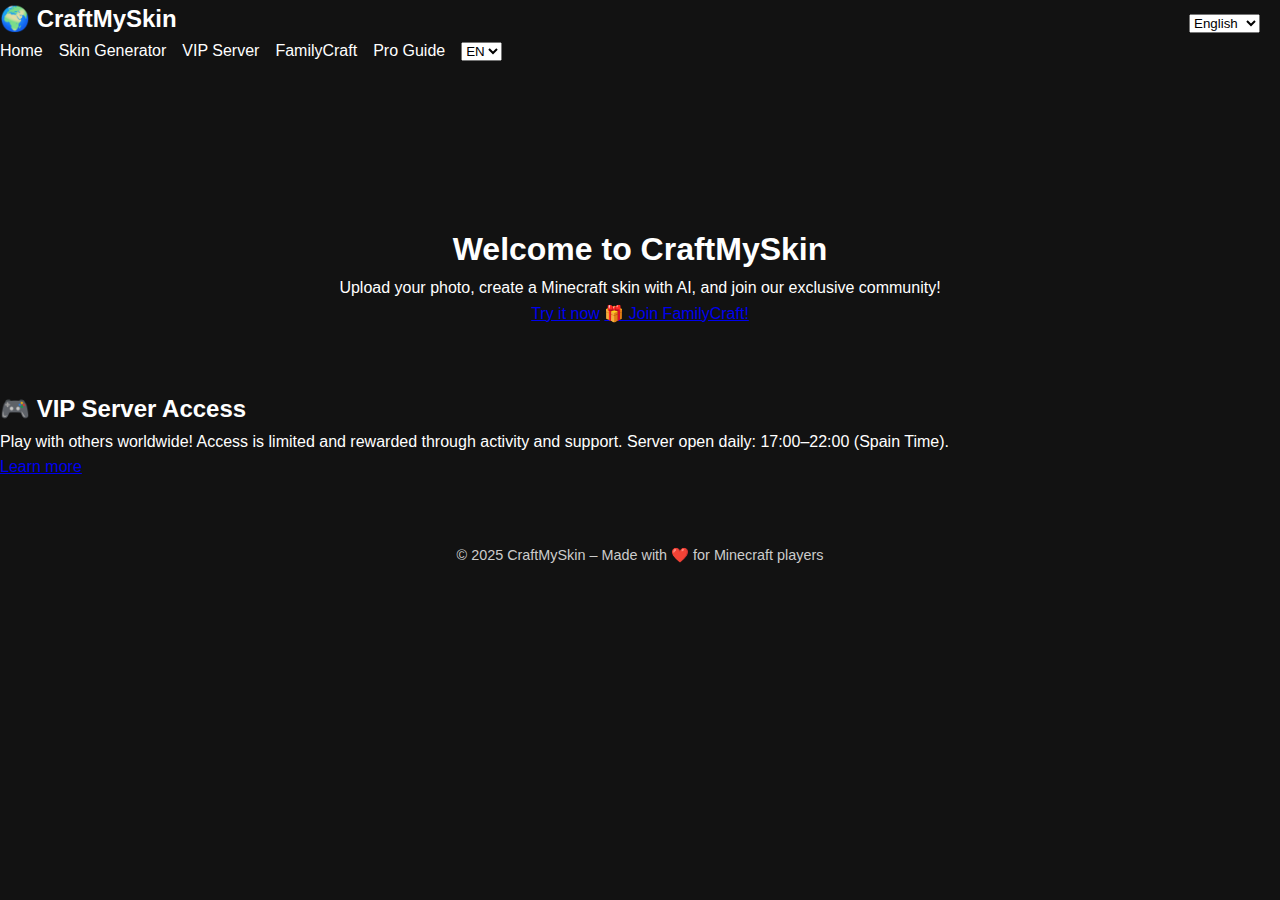
<file: index.html>
<!DOCTYPE html>
<html lang="en">
<head>
  <meta charset="UTF-8" />
  <meta name="viewport" content="width=device-width, initial-scale=1.0"/>
  <title>CraftMySkin</title>
  <link rel="stylesheet" href="estils.css" />
  <script src="script.js" defer></script>
</head>
<body>

<div id="language-selector" style="position: absolute; top: 10px; right: 20px;">
  <select onchange="changeLanguage(this.value)">
    <option value="en" selected>English</option>
    <option value="es">Español</option>
  </select>
</div>
<script>
  function changeLanguage(lang) {
    const page = window.location.pathname.split('/').pop();
    const base = page.includes('guia') ? 'guia' : page;

    if (lang === 'es') {
      if (base === 'guia.html') window.location.href = 'guia_es.html';
      else if (base === 'guia_es.html') return;
    } else {
      if (base === 'guia_es.html') window.location.href = 'guia.html';
      else if (base === 'guia.html') return;
    }
  }
</script>

  <header>
    <div class="logo">🌍 CraftMySkin</div>
    <nav>
      <ul>
        <li><a href="index.html" data-i18n="home">Home</a></li>
        <li><a href="skins.html" data-i18n="skins">Skin Generator</a></li>
        <li><a href="vip.html" data-i18n="vip">VIP Server</a></li>
        <li><a href="comunitat.html" data-i18n="familycraft">FamilyCraft</a></li>
        <li><a href="guia.html" data-i18n="proguide">Pro Guide</a></li>
        <li>
          <select id="languageSelector">
            <option value="en">EN</option>
            <option value="es">ES</option>
            <option value="ca">CA</option>
          </select>
        </li>
      </ul>
    </nav>
  </header>

  <main>
    <section class="hero">
      <h1 data-i18n="welcome">Welcome to CraftMySkin</h1>
      <p data-i18n="intro">
        Upload your photo, create a Minecraft skin with AI, and join our exclusive community!
      </p>
      <a href="skins.html" class="button" data-i18n="tryNow">Try it now</a>
      <a href="comunitat.html" class="button highlight" data-i18n="joinFamily">🎁 Join FamilyCraft!</a>
    </section>

    <section class="vip-notice">
      <h2 data-i18n="vipAccess">🎮 VIP Server Access</h2>
      <p data-i18n="vipText">
        Play with others worldwide! Access is limited and rewarded through activity and support.  
        Server open daily: 17:00–22:00 (Spain Time).
      </p>
      <a href="vip.html" class="button secondary" data-i18n="learnMore">Learn more</a>
    </section>
  </main>

  <footer>
    <p>&copy; 2025 CraftMySkin – Made with ❤️ for Minecraft players</p>
  </footer>
</body>
</html>
</file>
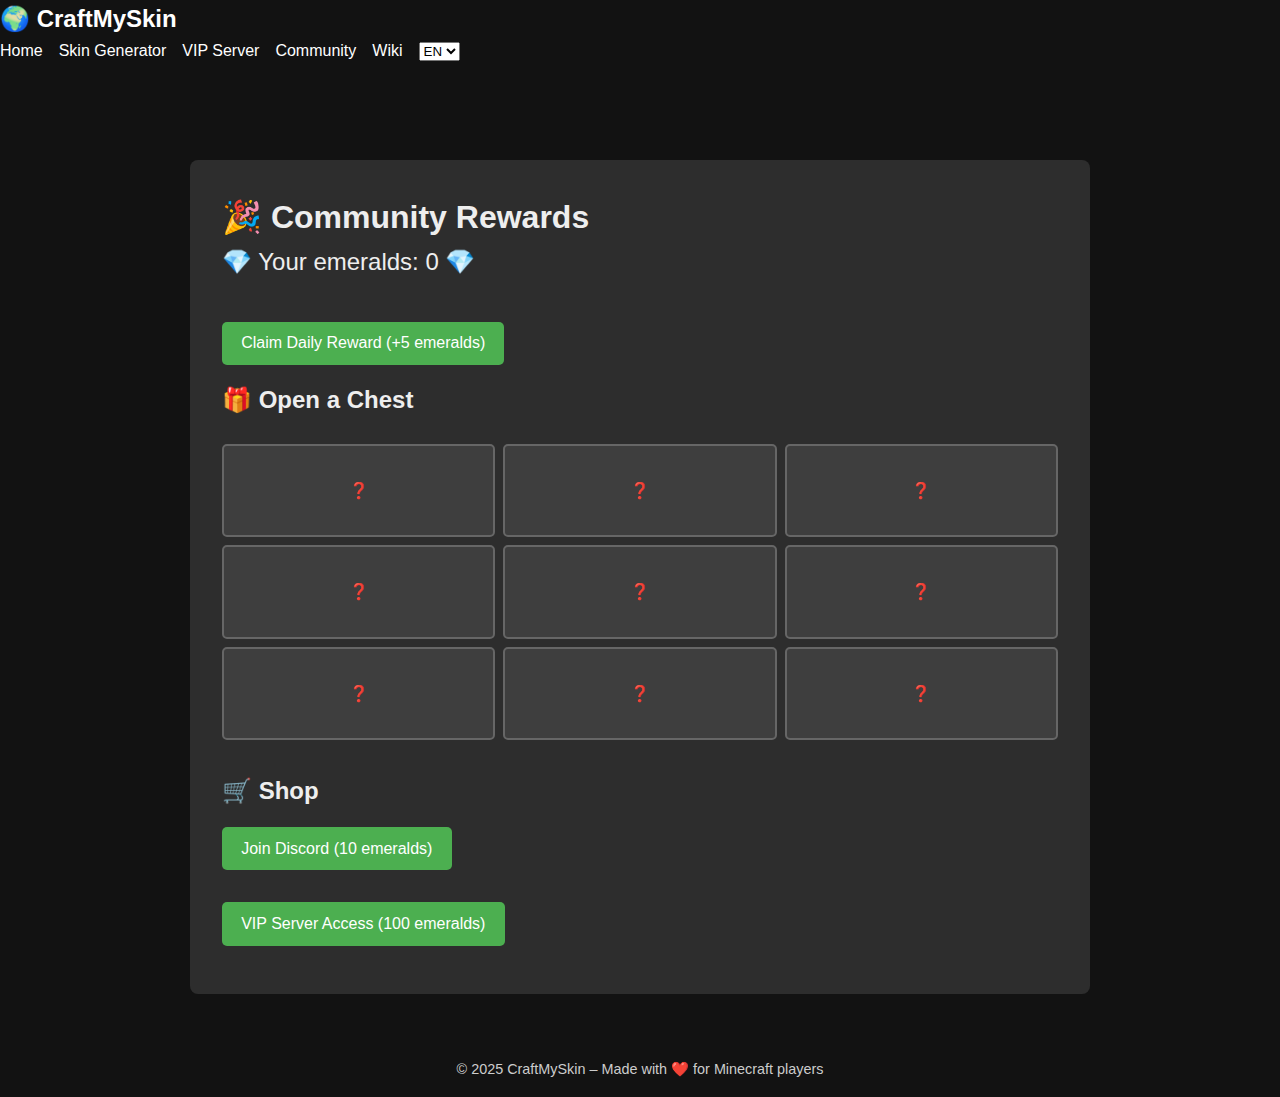
<file: comunitat.html>
<!DOCTYPE html>
<html lang="en">
<head>
  <meta charset="UTF-8" />
  <meta name="viewport" content="width=device-width, initial-scale=1.0"/>
  <title>Community – CraftMySkin</title>
  <link rel="stylesheet" href="estils.css" />
  <script src="script.js" defer></script>
  <style>
    .community {
      padding: 2em;
      background-color: #2d2d2d;
      color: #eee;
      border-radius: 8px;
      max-width: 900px;
      margin: auto;
    }
    .emeralds {
      font-size: 1.5em;
      margin-bottom: 1em;
    }
    .daily-btn, .buy-btn {
      margin: 1em 0;
      padding: 0.8em 1.2em;
      font-size: 1em;
      background-color: #4caf50;
      border: none;
      color: white;
      cursor: pointer;
      border-radius: 5px;
    }
    .cofre-grid {
      display: grid;
      grid-template-columns: repeat(3, 1fr);
      gap: 0.5em;
      margin: 1.5em 0;
    }
    .cofre {
      background-color: #3e3e3e;
      padding: 2em;
      text-align: center;
      cursor: pointer;
      border: 2px solid #666;
      border-radius: 5px;
    }
    .disabled {
      opacity: 0.4;
      pointer-events: none;
    }
    .shop {
      margin-top: 2em;
    }
  </style>
</head>
<body>
  <header>
    <div class="logo">🌍 CraftMySkin</div>
    <nav>
      <ul>
        <li><a href="index.html" data-i18n="home">Home</a></li>
        <li><a href="skins.html" data-i18n="skins">Skin Generator</a></li>
        <li><a href="vip.html" data-i18n="vip">VIP Server</a></li>
        <li><a href="comunitat.html" data-i18n="community">Community</a></li>
        <li><a href="wiki.html" data-i18n="wiki">Wiki</a></li>
        <li>
          <select id="languageSelector">
            <option value="en">EN</option>
            <option value="es">ES</option>
            <option value="ca">CA</option>
          </select>
        </li>
      </ul>
    </nav>
  </header>

  <main>
    <section class="community">
      <h1 data-i18n="community">🎉 Community Rewards</h1>
      <div class="emeralds">
        💎 <span data-i18n="yourEmeralds">Your emeralds</span>: <span id="emeralds">0</span>
      </div>
      <button class="daily-btn" onclick="claimDaily()" id="dailyBtn" data-i18n="dailyReward">Claim Daily Reward (+5 emeralds)</button>

      <h2 data-i18n="openChest">🎁 Open a Chest</h2>
      <div class="cofre-grid" id="chestGrid"></div>
      <div id="chestResult"></div>

      <div class="shop">
        <h2 data-i18n="shop">🛒 Shop</h2>
        <button class="buy-btn" onclick="buyItem('discord')" data-i18n="buyDiscord">Join Discord (10 emeralds)</button><br/>
        <button class="buy-btn" onclick="buyItem('vip')" data-i18n="buyVIP">VIP Server Access (100 emeralds)</button>
        <div id="shopMessage"></div>
      </div>
    </section>
  </main>

  <footer>
    <p>&copy; 2025 CraftMySkin – Made with ❤️ for Minecraft players</p>
  </footer>

  
</html>

  <script>
    const emeraldsSpan = document.getElementById("emeralds");
    const dailyBtn = document.getElementById("dailyBtn");
    const chestGrid = document.getElementById("chestGrid");
    const chestResult = document.getElementById("chestResult");
    const shopMessage = document.getElementById("shopMessage");

    const today = new Date().toDateString();
    let emeralds = parseInt(localStorage.getItem("emeralds")) || 0;
    let lastClaim = localStorage.getItem("lastDaily") || "";
    let lastChestOpen = parseInt(localStorage.getItem("lastChestTime")) || 0;

    function updateEmeralds() {
      emeraldsSpan.textContent = emeralds + " 💎";
      localStorage.setItem("emeralds", emeralds);
    }

    function claimDaily() {
      if (lastClaim !== today) {
        emeralds += 5;
        lastClaim = today;
        localStorage.setItem("lastDaily", today);
        updateEmeralds();
        dailyBtn.disabled = true;
        dailyBtn.textContent = "✅ Claimed today";
      }
    }

    function setupChestGrid() {
      const now = Date.now();
      const canOpen = (now - lastChestOpen) > 86400000; // 24h
      chestGrid.innerHTML = "";
      for (let i = 0; i < 9; i++) {
        const cofre = document.createElement("div");
        cofre.className = "cofre";
        cofre.textContent = "❓";
        if (canOpen) {
          cofre.onclick = () => openChest(cofre);
        } else {
          cofre.classList.add("disabled");
        }
        chestGrid.appendChild(cofre);
      }
    }

    function openChest(element) {
      const rewards = ["x5", "x3", "x2", "x2", "💨", "💨", "💨", "💨", "💨"];
      const reward = rewards[Math.floor(Math.random() * rewards.length)];
      element.textContent = reward;
      element.classList.add("disabled");
      chestGrid.querySelectorAll(".cofre").forEach(c => c.classList.add("disabled"));
      lastChestOpen = Date.now();
      localStorage.setItem("lastChestTime", lastChestOpen);

      let extra = 0;
      if (reward === "x5") extra = 5;
      else if (reward === "x3") extra = 3;
      else if (reward === "x2") extra = 2;
      else extra = 0;

      if (extra > 0) {
        emeralds += 5 * extra;
        updateEmeralds();
        chestResult.innerHTML = `<p>You got: <strong>${reward}</strong>! 💥 +${5 * extra} emeralds!</p>`;
      } else {
        chestResult.innerHTML = `<p>You opened the chest and found... air 💨</p>`;
      }
    }

    function buyItem(type) {
      if (type === "discord" && emeralds >= 10) {
        emeralds -= 10;
        updateEmeralds();
        shopMessage.innerHTML = "✅ Discord access granted!";
      } else if (type === "vip" && emeralds >= 100) {
        emeralds -= 100;
        updateEmeralds();
        shopMessage.innerHTML = "🎉 VIP access unlocked!";
      } else {
        shopMessage.innerHTML = "❌ Not enough emeralds!";
      }
    }

    // Init
    updateEmeralds();
    setupChestGrid();
    if (lastClaim === today) {
      dailyBtn.disabled = true;
      dailyBtn.textContent = "✅ Claimed today";
    }
  </script>
</body>
</html>
</file>
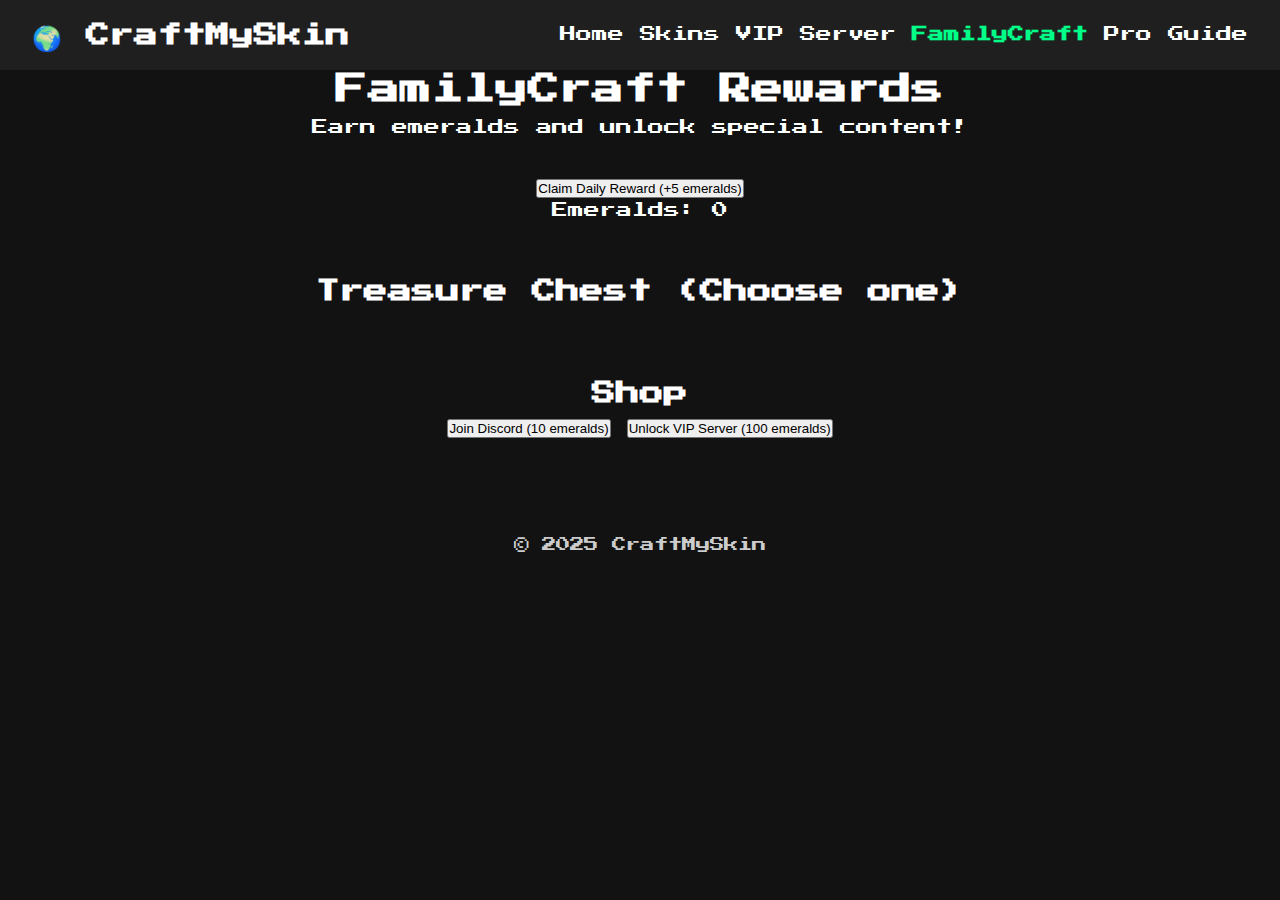
<file: familycraft.html>
<!DOCTYPE html>
<html lang="en">
<head>
  <meta charset="UTF-8" />
  <meta name="viewport" content="width=device-width, initial-scale=1.0"/>
  <title>CraftMySkin - FamilyCraft</title>
  <link rel="stylesheet" href="estils.css" />
  <link href="https://fonts.googleapis.com/css2?family=Press+Start+2P&display=swap" rel="stylesheet">
  <script defer src="script.js"></script>
  <style>
    body {
      font-family: 'Press Start 2P', monospace;
    }
  </style>
</head>
<body>
  <header class="main-header">
    <div class="logo">🌍 CraftMySkin</div>
    <nav>
      <ul class="nav-bar">
        <li><a href="index.html">Home</a></li>
        <li><a href="skins.html">Skins</a></li>
        <li><a href="vip.html">VIP Server</a></li>
        <li><a href="familycraft.html" class="active">FamilyCraft</a></li>
        <li><a href="guia.html">Pro Guide</a></li>
      </ul>
    </nav>
  </header>

  <main class="hero">
    <h1>FamilyCraft Rewards</h1>
    <p>Earn emeralds and unlock special content!</p>

    <section style="margin-top:2rem;">
      <button onclick="claimReward()">Claim Daily Reward (+5 emeralds)</button>
      <p id="lastClaimInfo"></p>
      <p>Emeralds: <span id="emeraldCount">0</span></p>
    </section>

    <section style="margin-top:3rem;">
      <h2>Treasure Chest (Choose one)</h2>
      <div id="chestGrid" style="display: grid; grid-template-columns: repeat(3, 100px); gap: 10px; justify-content:center; margin-top:1rem;">
        <!-- Chest buttons will be generated by JS -->
      </div>
      <p id="chestResult" style="margin-top: 1rem;"></p>
    </section>

    <section style="margin-top:3rem;">
      <h2>Shop</h2>
      <button onclick="buyDiscord()">Join Discord (10 emeralds)</button>
      <button onclick="buyVIP()">Unlock VIP Server (100 emeralds)</button>
      <p id="shopMessage" style="margin-top: 1rem;"></p>
    </section>
  </main>

  <footer>
    <p>&copy; 2025 CraftMySkin</p>
  </footer>
</body>
</html>
</file>
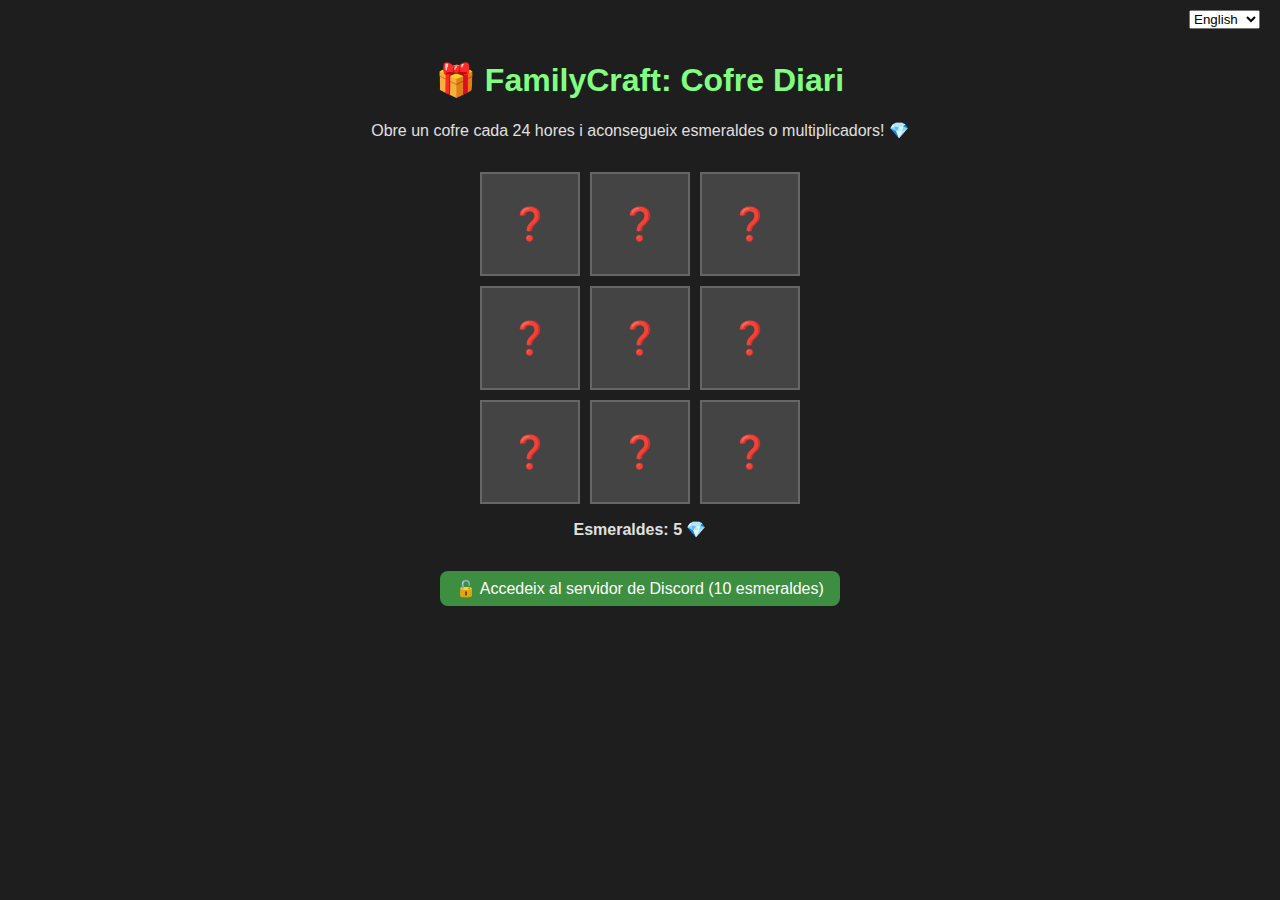
<file: familycraft_es.html>
<!DOCTYPE html>
<html lang="ca">
<head>
  <meta charset="UTF-8" />
  <meta name="viewport" content="width=device-width, initial-scale=1.0"/>
  <title>FamilyCraft</title>
  <style>
    body {
      background-color: #1e1e1e;
      color: #e0e0e0;
      font-family: 'Segoe UI', sans-serif;
      text-align: center;
      padding: 2rem;
    }
    h1 {
      color: #80ff80;
    }
    .chest-grid {
      display: grid;
      grid-template-columns: repeat(3, 100px);
      grid-gap: 10px;
      justify-content: center;
      margin-top: 2rem;
    }
    .chest {
      background-color: #444;
      border: 2px solid #666;
      height: 100px;
      display: flex;
      justify-content: center;
      align-items: center;
      font-size: 2rem;
      cursor: pointer;
    }
    .btn {
      background-color: #3e8e41;
      color: white;
      padding: 0.5rem 1rem;
      border: none;
      border-radius: 8px;
      font-size: 1rem;
      cursor: pointer;
      margin-top: 1rem;
      transition: transform 0.3s ease;
    }
    .btn:hover {
      background-color: #5dd65d;
      transform: scale(1.05);
    }
    #discordAccess {
      margin-top: 2rem;
      display: none;
      opacity: 0;
      transition: opacity 1s ease-in-out;
    }
  </style>
</head>
<body>


<div id="language-selector" style="position: absolute; top: 10px; right: 20px;">
  <select onchange="changeLanguage(this.value)">
    <option value="en" selected>English</option>
    <option value="es">Español</option>
  </select>
</div>
<script>
  function changeLanguage(lang) {
    const page = window.location.pathname.split('/').pop();
    if (lang === 'es' && page === 'guia.html') {
      window.location.href = 'guia_es.html';
    } else if (lang === 'en' && page === 'guia_es.html') {
      window.location.href = 'guia.html';
    }
  }
</script>


  <h1>🎁 FamilyCraft: Cofre Diari</h1>
  <p>Obre un cofre cada 24 hores i aconsegueix esmeraldes o multiplicadors! 💎</p>
  <div class="chest-grid" id="chestGrid"></div>
  <p id="rewardMsg"></p>
  <p><strong>Esmeraldes: <span id="emeralds">5</span> 💎</strong></p>
  <button class="btn" onclick="unlockDiscord()">🔓 Accedeix al servidor de Discord (10 esmeraldes)</button>
  <div id="discordAccess">
    <p>✅ Accés concedit! Redirigint...</p>
  </div>

  <audio id="chestSound" src="chest_open.mp3" preload="auto"></audio>

  <script>
    let emeralds = 5;
    let opened = false;
    const chestGrid = document.getElementById("chestGrid");
    const rewardMsg = document.getElementById("rewardMsg");
    const emeraldDisplay = document.getElementById("emeralds");
    const chestSound = document.getElementById("chestSound");

    const rewards = [5, 0, 0, 0, 10, 0, 0, 0, 25];
    const multipliers = [1, 1, 1, 1, 2, 1, 1, 1, 5];

    for (let i = 0; i < 9; i++) {
      const div = document.createElement("div");
      div.className = "chest";
      div.textContent = "❓";
      div.onclick = () => {
        if (opened) return;
        opened = true;
        chestSound.play();
        const reward = rewards[i];
        const mult = multipliers[i];
        rewardMsg.textContent = `Has trobat un multiplicador x${mult}! 💥`;
        emeralds += reward;
        emeraldDisplay.textContent = emeralds;
      };
      chestGrid.appendChild(div);
    }

    function unlockDiscord() {
      if (emeralds >= 10) {
        emeralds -= 10;
        emeraldDisplay.textContent = emeralds;
        const discordDiv = document.getElementById("discordAccess");
        discordDiv.style.display = "block";
        setTimeout(() => {
          discordDiv.style.opacity = 1;
          window.location.href = "https://discord.gg/WnFV9uZb";
        }, 1000);
      } else {
        alert("Necessites almenys 10 esmeraldes per accedir!");
      }
    }
  </script>
  <script defer src="script.js"></script>
</body>
</html>
</file>
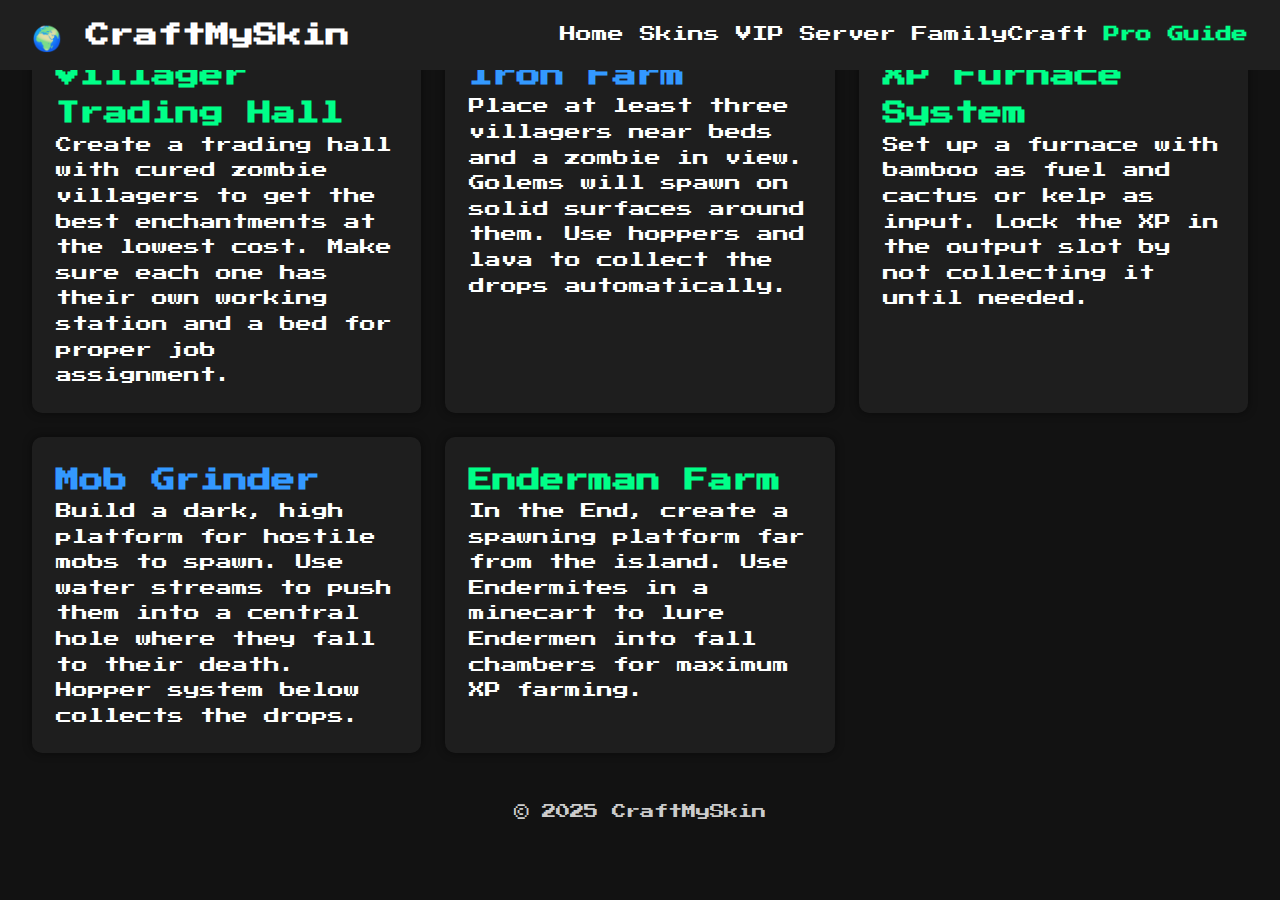
<file: guia.html>
<!DOCTYPE html>
<html lang="en">
<head>
  <meta charset="UTF-8" />
  <meta name="viewport" content="width=device-width, initial-scale=1" />
  <title>CraftMySkin - Pro Guide</title>
  <link rel="stylesheet" href="estils.css" />
  <link href="https://fonts.googleapis.com/css2?family=Press+Start+2P&display=swap" rel="stylesheet" />
  <style>
    body {
      font-family: 'Press Start 2P', monospace;
    }
  </style>
</head>
<body>
  <header class="main-header">
    <div class="logo">🌍 CraftMySkin</div>
    <nav>
      <ul class="nav-bar">
        <li><a href="index.html">Home</a></li>
        <li><a href="skins.html">Skins</a></li>
        <li><a href="vip.html">VIP Server</a></li>
        <li><a href="familycraft.html">FamilyCraft</a></li>
        <li><a href="guia.html" class="active">Pro Guide</a></li>
      </ul>
    </nav>
  </header>

  <main class="guide-grid">
    <div class="guide-step">
      <h2 class="step-title green">Villager Trading Hall</h2>
      <p>Create a trading hall with cured zombie villagers to get the best enchantments at the lowest cost. Make sure each one has their own working station and a bed for proper job assignment.</p>
    </div>

    <div class="guide-step">
      <h2 class="step-title blue">Iron Farm</h2>
      <p>Place at least three villagers near beds and a zombie in view. Golems will spawn on solid surfaces around them. Use hoppers and lava to collect the drops automatically.</p>
    </div>

    <div class="guide-step">
      <h2 class="step-title green">XP Furnace System</h2>
      <p>Set up a furnace with bamboo as fuel and cactus or kelp as input. Lock the XP in the output slot by not collecting it until needed.</p>
    </div>

    <div class="guide-step">
      <h2 class="step-title blue">Mob Grinder</h2>
      <p>Build a dark, high platform for hostile mobs to spawn. Use water streams to push them into a central hole where they fall to their death. Hopper system below collects the drops.</p>
    </div>

    <div class="guide-step">
      <h2 class="step-title green">Enderman Farm</h2>
      <p>In the End, create a spawning platform far from the island. Use Endermites in a minecart to lure Endermen into fall chambers for maximum XP farming.</p>
    </div>
  </main>

  <footer>
    <p>&copy; 2025 CraftMySkin</p>
  </footer>
</body>
</html>
</file>
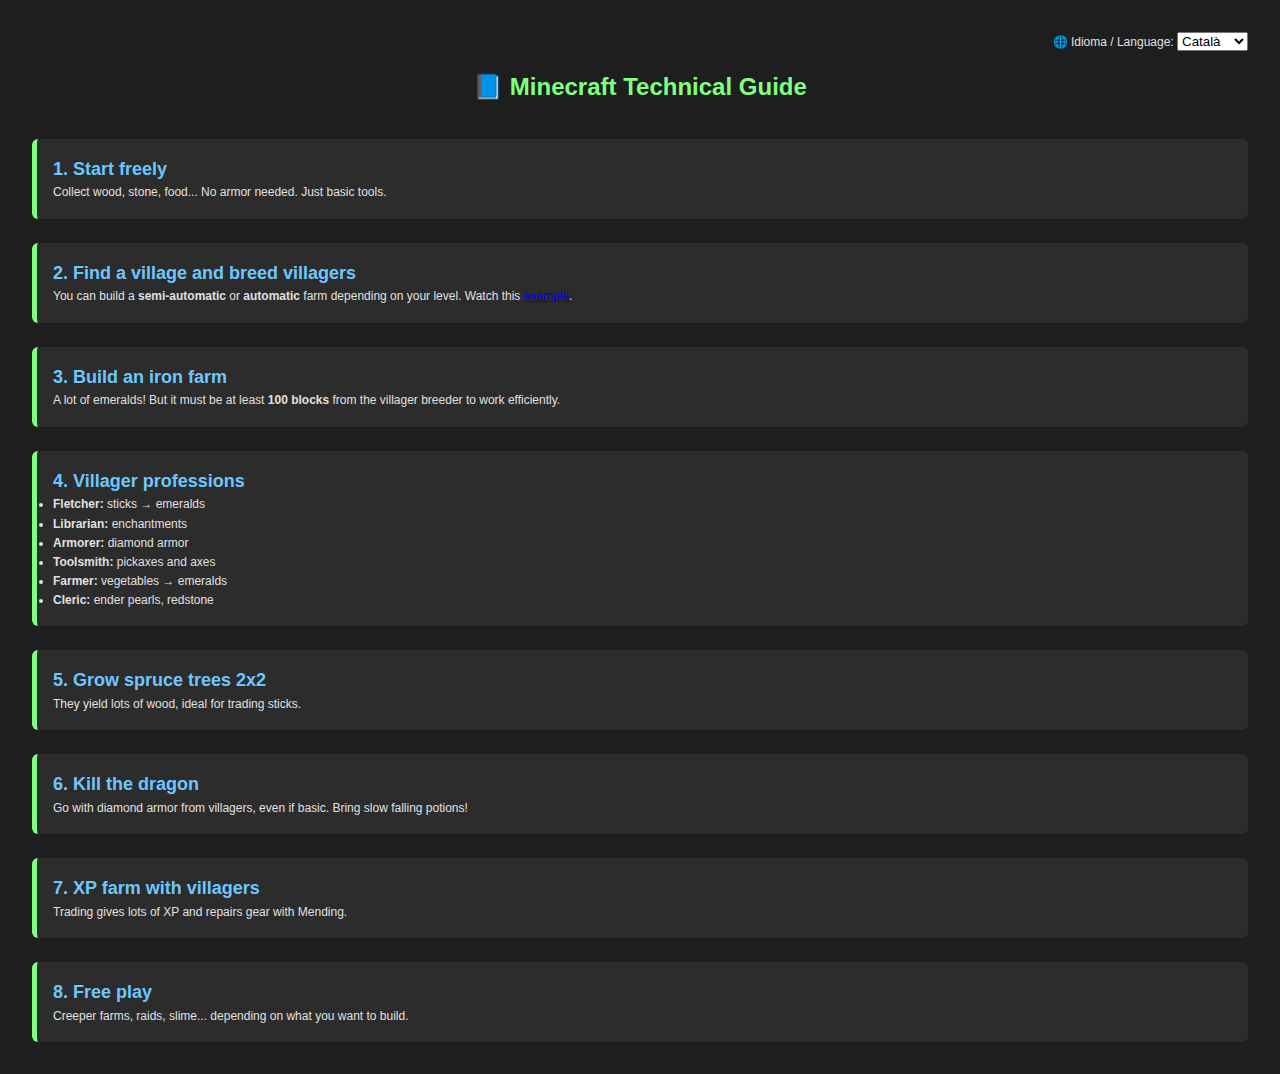
<file: guia_en.html>
<!DOCTYPE html>
<html lang="en">
<head>

<style>
@import url('https://fonts.googleapis.com/css2?family=Press+Start+2P&display=swap');
body {
    font-family: 'Press Start 2P', cursive;
    font-size: 12px;
    line-height: 1.8;
}
</style>

    <meta charset="UTF-8">
    <title>📘 Minecraft Technical Guide</title>
    <link rel="stylesheet" href="estils.css">
    <style>
        body {
            background-color: #1e1e1e;
            color: #e0e0e0;
            
            margin: 2rem;
        }
        h1 {
            color: #80ff80;
            text-align: center;
            margin-bottom: 2rem;
        }
        .box {
            background-color: #2c2c2c;
            border-left: 5px solid #80ff80;
            padding: 1rem;
            margin-bottom: 1.5rem;
            border-radius: 6px;
        }
        h2 {
            color: #6cc7ff;
        }
    </style>
</head>
<body>

<div style="text-align: right; margin-bottom: 1rem;">
    <label for="lang">🌐 Idioma / Language:</label>
    <select id="lang" onchange="canviaIdioma()">
        <option value="ca">Català</option>
        <option value="es">Español</option>
        <option value="en">English</option>
    </select>
</div>
<script>
    function canviaIdioma() {
        const lang = document.getElementById('lang').value;
        if (lang === 'ca') window.location.href = 'guia.html';
        else if (lang === 'es') window.location.href = 'guia_es.html';
        else if (lang === 'en') window.location.href = 'guia_en.html';
    }
</script>

    <h1>📘 Minecraft Technical Guide</h1>

    <div class="box">
        <h2>1. Start freely</h2>
        <p>Collect wood, stone, food... No armor needed. Just basic tools.</p>
    </div>

    <div class="box">
        <h2>2. Find a village and breed villagers</h2>
        <p>You can build a <strong>semi-automatic</strong> or <strong>automatic</strong> farm depending on your level. Watch this <a href="https://youtu.be/96OFLgaszRw" target="_blank">example</a>.</p>
    </div>

    <div class="box">
        <h2>3. Build an iron farm</h2>
        <p>A lot of emeralds! But it must be at least <strong>100 blocks</strong> from the villager breeder to work efficiently.</p>
    </div>

    <div class="box">
        <h2>4. Villager professions</h2>
        <ul>
            <li><strong>Fletcher:</strong> sticks → emeralds</li>
            <li><strong>Librarian:</strong> enchantments</li>
            <li><strong>Armorer:</strong> diamond armor</li>
            <li><strong>Toolsmith:</strong> pickaxes and axes</li>
            <li><strong>Farmer:</strong> vegetables → emeralds</li>
            <li><strong>Cleric:</strong> ender pearls, redstone</li>
        </ul>
    </div>

    <div class="box">
        <h2>5. Grow spruce trees 2x2</h2>
        <p>They yield lots of wood, ideal for trading sticks.</p>
    </div>

    <div class="box">
        <h2>6. Kill the dragon</h2>
        <p>Go with diamond armor from villagers, even if basic. Bring slow falling potions!</p>
    </div>

    <div class="box">
        <h2>7. XP farm with villagers</h2>
        <p>Trading gives lots of XP and repairs gear with Mending.</p>
    </div>

    <div class="box">
        <h2>8. Free play</h2>
        <p>Creeper farms, raids, slime... depending on what you want to build.</p>
    </div>

</body>
</html>
</file>
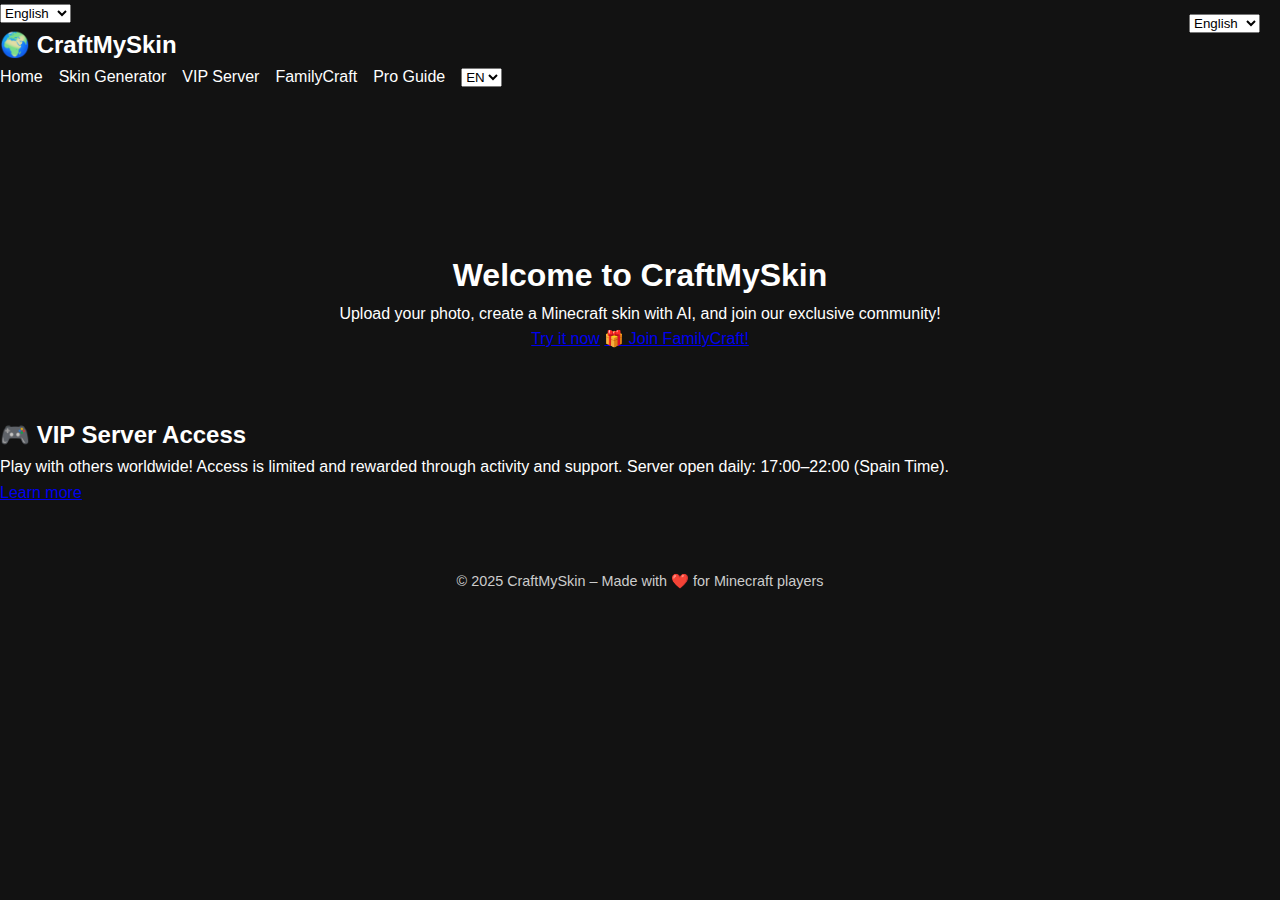
<file: index_es.html>
<!DOCTYPE html>
<html lang="en">
<head>
  <meta charset="UTF-8" />
  <meta name="viewport" content="width=device-width, initial-scale=1.0"/>
  <title>CraftMySkin</title>
  <link rel="stylesheet" href="estils.css" />
  <script src="script.js" defer></script>
</head>
<body>


<div id="language-selector" style="position: absolute; top: 10px; right: 20px;">
  <select onchange="changeLanguage(this.value)">
    <option value="en" selected>English</option>
    <option value="es">Español</option>
  </select>
</div>
<script>
  function changeLanguage(lang) {
    const page = window.location.pathname.split('/').pop();
    if (lang === 'es' && page === 'guia.html') {
      window.location.href = 'guia_es.html';
    } else if (lang === 'en' && page === 'guia_es.html') {
      window.location.href = 'guia.html';
    }
  }
</script>


  <header>
    <select id="language-selector">
      <option value="en">English</option>
      <option value="es">Español</option>
    </select>
    <div class="logo">🌍 CraftMySkin</div>
    <nav>
      <ul>
        <li><a href="index.html" data-i18n="home">Home</a></li>
        <li><a href="skins.html" data-i18n="skins">Skin Generator</a></li>
        <li><a href="vip.html" data-i18n="vip">VIP Server</a></li>
        <li><a href="comunitat.html" data-i18n="familycraft">FamilyCraft</a></li>
        <li><a href="guia.html" data-i18n="proguide">Pro Guide</a></li>
        <li>
          <select id="languageSelector">
            <option value="en">EN</option>
            <option value="es">ES</option>
          </select>
        </li>
      </ul>
    </nav>
  </header>

  <main>
    <section class="hero">
      <h1 data-i18n="welcome">Welcome to CraftMySkin</h1>
      <p data-i18n="intro">
        Upload your photo, create a Minecraft skin with AI, and join our exclusive community!
      </p>
      <a href="skins.html" class="button" data-i18n="tryNow">Try it now</a>
      <a href="comunitat.html" class="button highlight" data-i18n="joinFamily">🎁 Join FamilyCraft!</a>
    </section>

    <section class="vip-notice">
      <h2 data-i18n="vipAccess">🎮 VIP Server Access</h2>
      <p data-i18n="vipText">
        Play with others worldwide! Access is limited and rewarded through activity and support.  
        Server open daily: 17:00–22:00 (Spain Time).
      </p>
      <a href="vip.html" class="button secondary" data-i18n="learnMore">Learn more</a>
    </section>
  </main>

  <footer>
    <p>&copy; 2025 CraftMySkin – Made with ❤️ for Minecraft players</p>
  </footer>
</body>
</html>
</file>
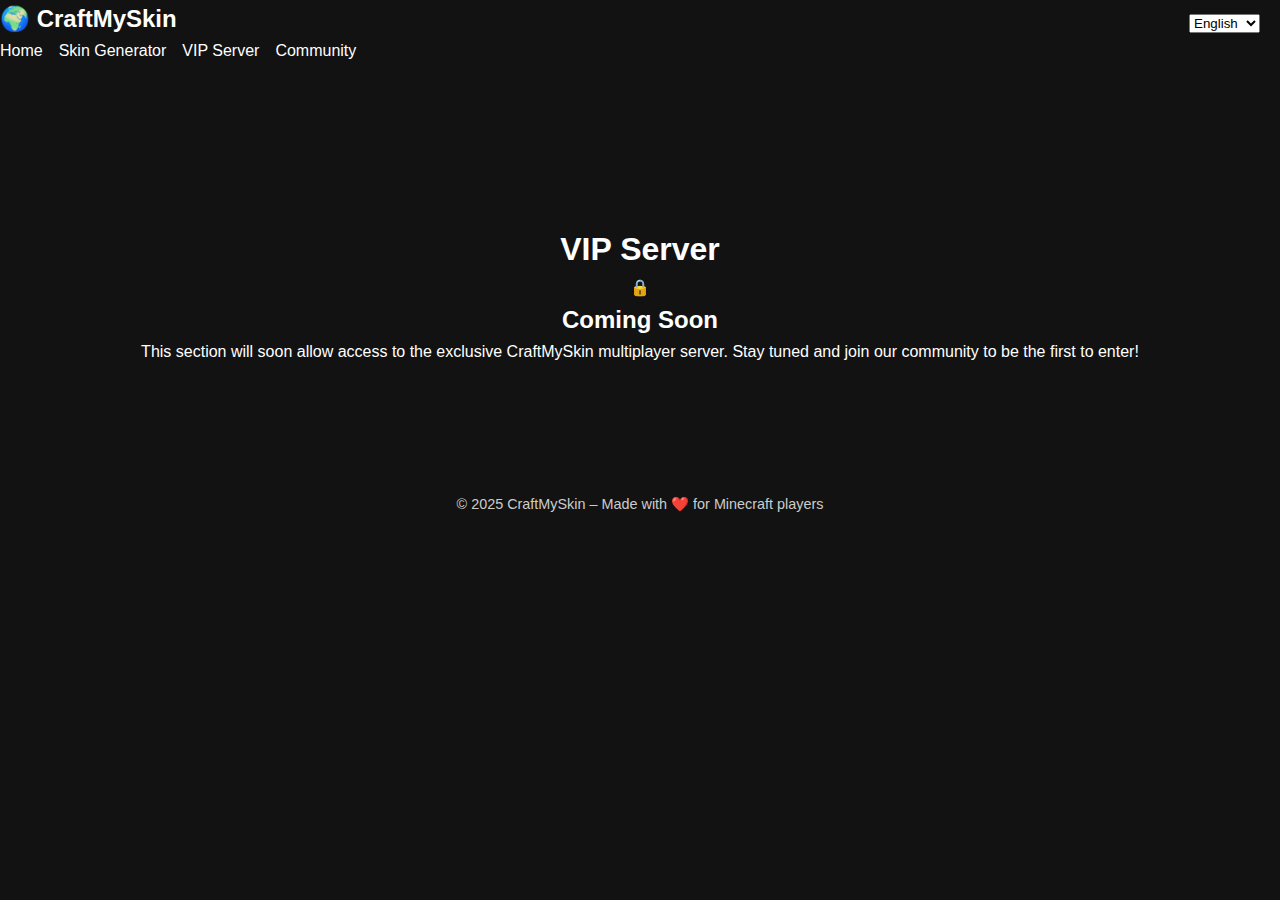
<file: vip.html>
<!DOCTYPE html>
<html lang="en">
<head>
  <meta charset="UTF-8" />
  <meta name="viewport" content="width=device-width, initial-scale=1.0"/>
  <title>VIP Server – CraftMySkin</title>
  <link rel="stylesheet" href="estils.css" />
  <script src="script.js" defer></script>
</head>
<body>

<div id="language-selector" style="position: absolute; top: 10px; right: 20px;">
  <select onchange="changeLanguage(this.value)">
    <option value="en" selected>English</option>
    <option value="es">Español</option>
  </select>
</div>
<script>
  function changeLanguage(lang) {
    const page = window.location.pathname.split('/').pop();
    const base = page.includes('guia') ? 'guia' : page;

    if (lang === 'es') {
      if (base === 'guia.html') window.location.href = 'guia_es.html';
      else if (base === 'guia_es.html') return;
    } else {
      if (base === 'guia_es.html') window.location.href = 'guia.html';
      else if (base === 'guia.html') return;
    }
  }
</script>

  <header>
    <div class="logo">🌍 CraftMySkin</div>
    <nav>
      <ul>
        <li><a href="index.html" data-i18n="home">Home</a></li>
        <li><a href="skins.html" data-i18n="skins">Skin Generator</a></li>
        <li><a href="vip.html" data-i18n="vip">VIP Server</a></li>
        <li><a href="comunitat.html" data-i18n="community">Community</a></li>
        <li>
          
        </li>
      </ul>
    </nav>
  </header>

  <main>
    <section class="hero locked">
      <h1 data-i18n="vip">VIP Server</h1>
      <div class="lock-icon">🔒</div>
      <h2 data-i18n="comingSoon">Coming Soon</h2>
      <p data-i18n="vipLockedText">
        This section will soon allow access to the exclusive CraftMySkin multiplayer server. Stay tuned and join our community to be the first to enter!
      </p>
    </section>
  </main>

  <footer>
    <p>&copy; 2025 CraftMySkin – Made with ❤️ for Minecraft players</p>
  </footer>
</body>
</html>
</file>
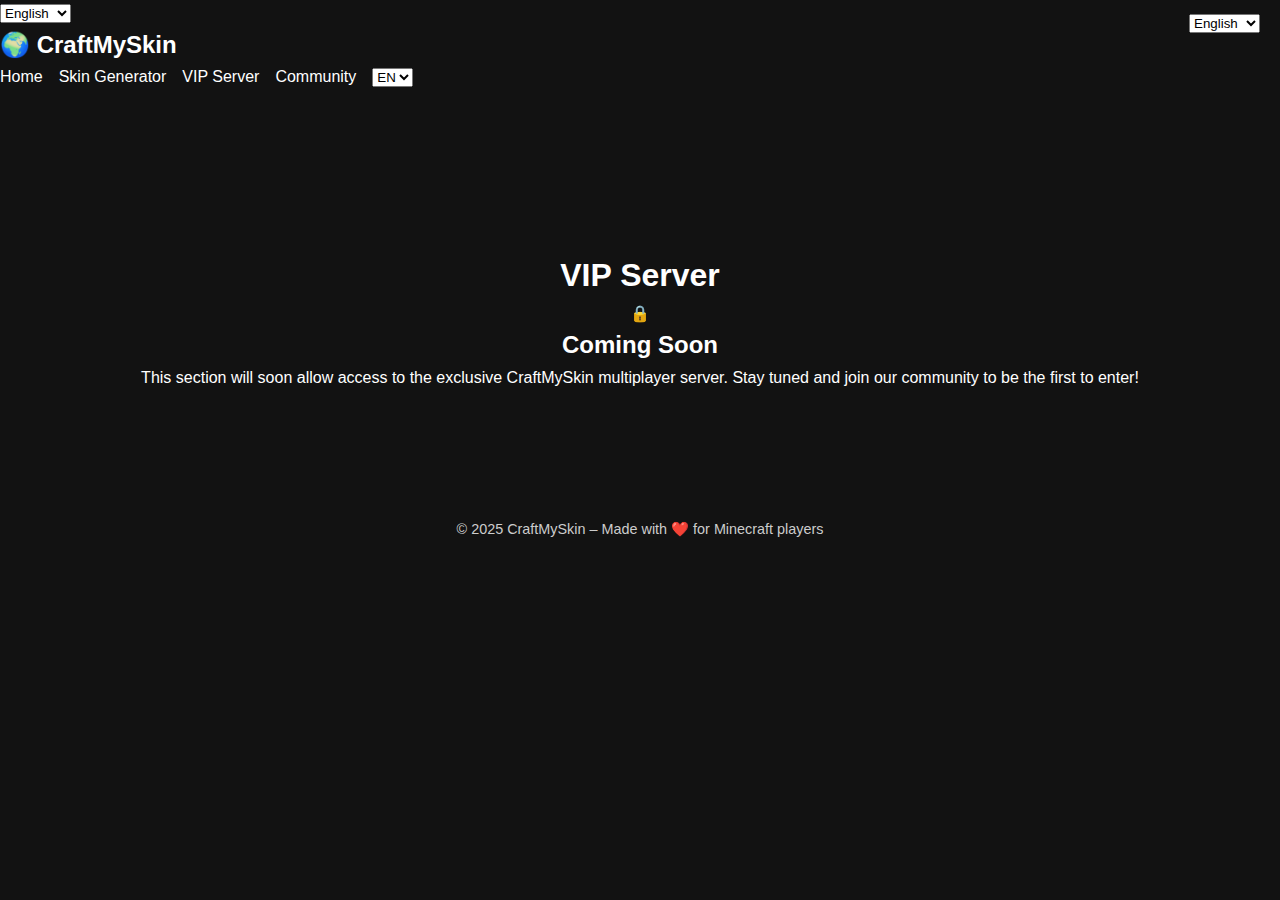
<file: vip_es.html>
<!DOCTYPE html>
<html lang="en">
<head>
  <meta charset="UTF-8" />
  <meta name="viewport" content="width=device-width, initial-scale=1.0"/>
  <title>VIP Server – CraftMySkin</title>
  <link rel="stylesheet" href="estils.css" />
  <script src="script.js" defer></script>
</head>
<body>


<div id="language-selector" style="position: absolute; top: 10px; right: 20px;">
  <select onchange="changeLanguage(this.value)">
    <option value="en" selected>English</option>
    <option value="es">Español</option>
  </select>
</div>
<script>
  function changeLanguage(lang) {
    const page = window.location.pathname.split('/').pop();
    if (lang === 'es' && page === 'guia.html') {
      window.location.href = 'guia_es.html';
    } else if (lang === 'en' && page === 'guia_es.html') {
      window.location.href = 'guia.html';
    }
  }
</script>


  <header>
    <select id="language-selector">
      <option value="en">English</option>
      <option value="es">Español</option>
    </select>
    <div class="logo">🌍 CraftMySkin</div>
    <nav>
      <ul>
        <li><a href="index.html" data-i18n="home">Home</a></li>
        <li><a href="skins.html" data-i18n="skins">Skin Generator</a></li>
        <li><a href="vip.html" data-i18n="vip">VIP Server</a></li>
        <li><a href="comunitat.html" data-i18n="community">Community</a></li>
        <li>
          <select id="languageSelector">
            <option value="en">EN</option>
            <option value="es">ES</option>
          </select>
        </li>
      </ul>
    </nav>
  </header>

  <main>
    <section class="hero locked">
      <h1 data-i18n="vip">VIP Server</h1>
      <div class="lock-icon">🔒</div>
      <h2 data-i18n="comingSoon">Coming Soon</h2>
      <p data-i18n="vipLockedText">
        This section will soon allow access to the exclusive CraftMySkin multiplayer server. Stay tuned and join our community to be the first to enter!
      </p>
    </section>
  </main>

  <footer>
    <p>&copy; 2025 CraftMySkin – Made with ❤️ for Minecraft players</p>
  </footer>
</body>
</html>
</file>
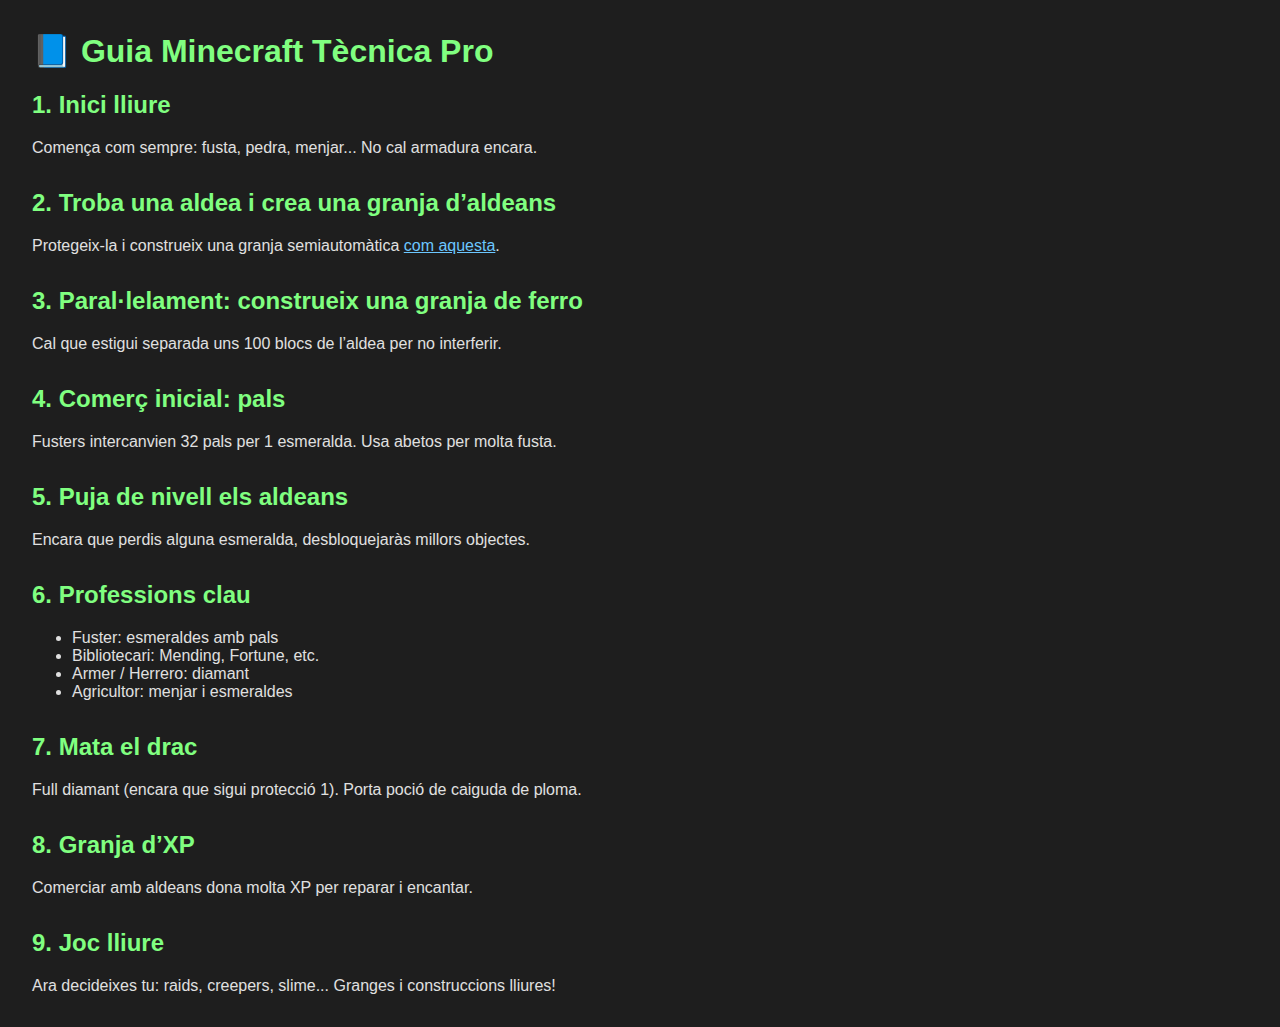
<file: wiki.html>
<!DOCTYPE html>
<html lang="ca">
<head>
    <meta charset="UTF-8">
    <meta name="viewport" content="width=device-width, initial-scale=1.0">
    <title>📘 Guia Minecraft Tècnica Pro</title>
    <style>
        body {
            background-color: #1e1e1e;
            color: #e0e0e0;
            font-family: 'Segoe UI', sans-serif;
            margin: 2rem;
        }
        h1, h2 {
            color: #80ff80;
        }
        a {
            color: #6cc7ff;
        }
        .section {
            margin-bottom: 2rem;
        }
    </style>
</head>
<body>
    <h1>📘 Guia Minecraft Tècnica Pro</h1>
    <div class="section"><h2>1. Inici lliure</h2><p>Comença com sempre: fusta, pedra, menjar... No cal armadura encara.</p></div>
    <div class="section"><h2>2. Troba una aldea i crea una granja d’aldeans</h2><p>Protegeix-la i construeix una granja semiautomàtica <a href="https://youtu.be/96OFLgaszRw?si=uZN669xFEg2n6T7G">com aquesta</a>.</p></div>
    <div class="section"><h2>3. Paral·lelament: construeix una granja de ferro</h2><p>Cal que estigui separada uns 100 blocs de l’aldea per no interferir.</p></div>
    <div class="section"><h2>4. Comerç inicial: pals</h2><p>Fusters intercanvien 32 pals per 1 esmeralda. Usa abetos per molta fusta.</p></div>
    <div class="section"><h2>5. Puja de nivell els aldeans</h2><p>Encara que perdis alguna esmeralda, desbloquejaràs millors objectes.</p></div>
    <div class="section"><h2>6. Professions clau</h2>
        <ul>
            <li>Fuster: esmeraldes amb pals</li>
            <li>Bibliotecari: Mending, Fortune, etc.</li>
            <li>Armer / Herrero: diamant</li>
            <li>Agricultor: menjar i esmeraldes</li>
        </ul>
    </div>
    <div class="section"><h2>7. Mata el drac</h2><p>Full diamant (encara que sigui protecció 1). Porta poció de caiguda de ploma.</p></div>
    <div class="section"><h2>8. Granja d’XP</h2><p>Comerciar amb aldeans dona molta XP per reparar i encantar.</p></div>
    <div class="section"><h2>9. Joc lliure</h2><p>Ara decideixes tu: raids, creepers, slime... Granges i construccions lliures!</p></div>
</body>
</html>
</file>
<file: estils.css>
/* RESET */
* {
  margin: 0;
  padding: 0;
  box-sizing: border-box;
}

body {
  background-color: #121212;
  color: white;
  font-family: 'Segoe UI', sans-serif;
  line-height: 1.6;
}

header.main-header {
  background-color: #1f1f1f;
  padding: 1rem 2rem;
  display: flex;
  justify-content: space-between;
  align-items: center;
  position: fixed;
  top: 0;
  width: 100%;
  z-index: 1000;
}

header .logo {
  font-size: 1.5rem;
  font-weight: bold;
}

nav ul {
  list-style: none;
  display: flex;
  gap: 1rem;
}

nav ul li a {
  color: white;
  text-decoration: none;
  font-weight: 500;
}

nav ul li a.active {
  color: #00ff88;
  font-weight: bold;
}

/* Main page layout */
main {
  padding-top: 6rem;
  padding-bottom: 3rem;
}

/* Hero section */
.hero {
  text-align: center;
  padding: 4rem 2rem;
}

.cta-button {
  display: inline-block;
  margin-top: 1.5rem;
  padding: 0.8rem 1.5rem;
  background-color: #00ff88;
  color: black;
  font-weight: bold;
  text-decoration: none;
  border-radius: 6px;
  transition: background-color 0.3s ease;
}

.cta-button:hover {
  background-color: #00cc66;
}

/* Footer */
footer {
  text-align: center;
  padding: 1rem;
  font-size: 0.9rem;
  color: #ccc;
}

/* Guide Layout */
.guide-grid {
  display: grid;
  grid-template-columns: repeat(auto-fit, minmax(320px, 1fr));
  gap: 1.5rem;
  padding: 2rem;
}

.guide-step {
  background: #1e1e1e;
  border-radius: 10px;
  padding: 1.5rem;
  box-shadow: 0 0 10px #00000077;
}

.step-title.green {
  color: #00ff88;
}

.step-title.blue {
  color: #3399ff;
}

/* Responsive tweaks */
@media (max-width: 768px) {
  nav ul {
    flex-direction: column;
    gap: 0.5rem;
  }

  .hero {
    padding: 2rem 1rem;
  }
}
</file>
